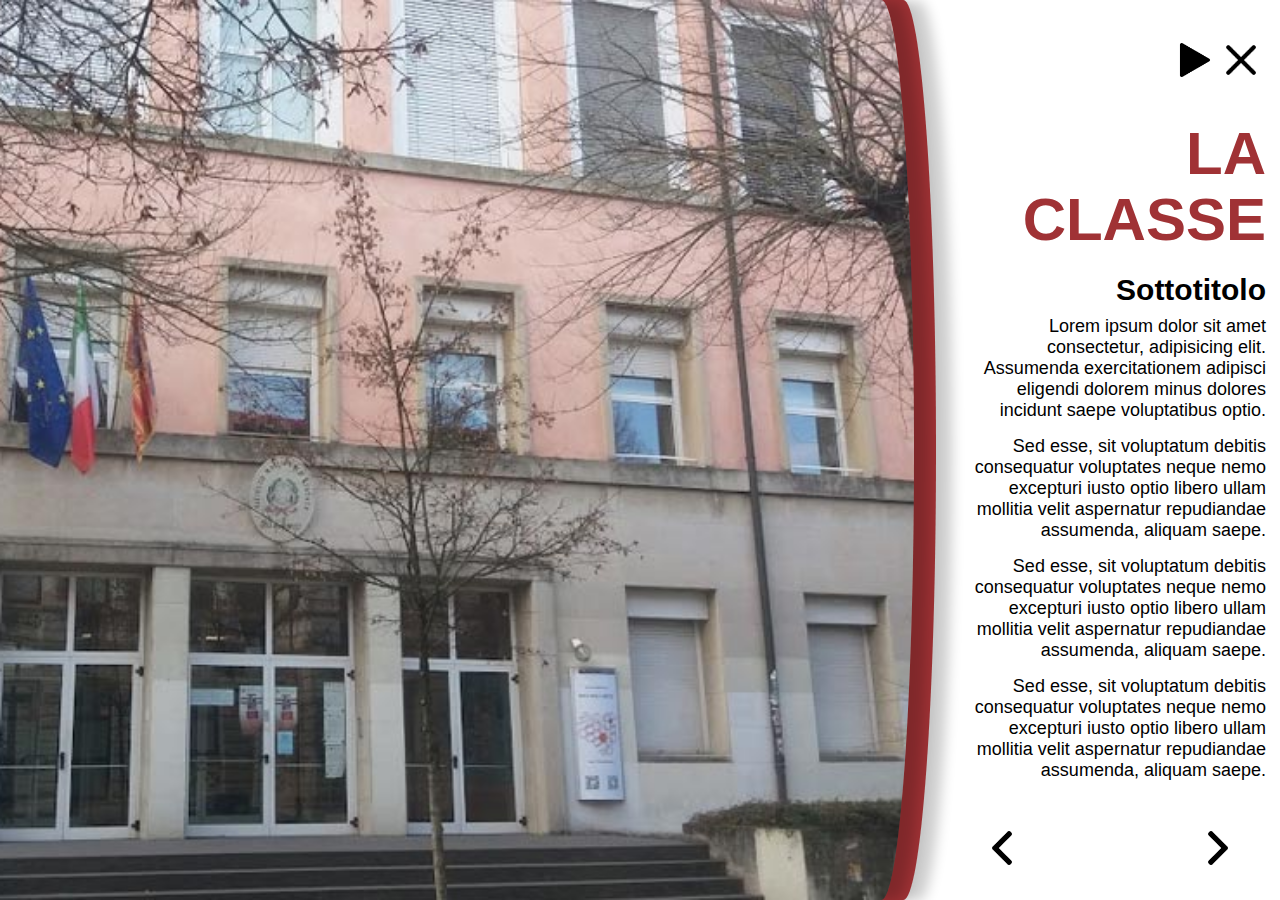
<file: tour/index.html>
<!DOCTYPE html>
<html lang="en">
<head>
    <meta charset="UTF-8">
    <meta http-equiv="X-UA-Compatible" content="IE=edge">
    <meta name="viewport" content="width=device-width, initial-scale=1.0">
    <link rel="stylesheet" href="../style/index.css">
    <title>Tour</title>
</head>
<body>
    <!-- <main class="tour">
        <div class="container-image">
            <img src="../images/scuola.jpeg" alt="3d school">
        </div>

        <div class="descrizione-wrapper-tour">
            <div class="descrizione-background"></div>
            <div class="descrizione-tour"></div>
        </div>
    </main> -->

    <main class="tour">
        <div class="container-image">
            <img src="../images/scuola.jpeg" alt="3d school">
        </div>

        <div class="desc-ult-wrapper">
            <div class="descrizione-wrapper-tour">
                <div class="volume-exit-wrapper">
                    <img src="../images/play-buttton.png" class="play-pause-button" alt="play">
                    <img src="../images/reject.png" class="exit-button" alt="exit">
                </div>
                <div class="description-wrapper">
                    <h1>LA CLASSE</h1>
                    <h2>Sottotitolo</h2>
                    <p>
                        Lorem ipsum dolor sit amet consectetur, adipisicing elit. Assumenda exercitationem adipisci eligendi dolorem minus dolores incidunt saepe voluptatibus optio.
                    </p>
                    <p>
                        Sed esse, sit voluptatum debitis consequatur voluptates neque nemo excepturi iusto optio libero ullam mollitia velit aspernatur repudiandae assumenda, aliquam saepe.
                    </p>
                    <p>
                        Sed esse, sit voluptatum debitis consequatur voluptates neque nemo excepturi iusto optio libero ullam mollitia velit aspernatur repudiandae assumenda, aliquam saepe.
                    </p>
                    <p>
                        Sed esse, sit voluptatum debitis consequatur voluptates neque nemo excepturi iusto optio libero ullam mollitia velit aspernatur repudiandae assumenda, aliquam saepe.
                    </p>
                </div>
                <div class="navgation-buttons-wrapper">
                    <img src="../images/left-arrow.png" alt="left arrow">
                    <img src="../images/right-arrow.png" alt="right arrow">
                </div>
            </div>
        </div>
    </main>

    <script src="../javascript/app.js"></script>
</body>
</html>
</file>
<file: style/index.css>
/* MORO */

#three-js-canvas {
    height: 100vh;
    width: 100vw;
    position: absolute;
    object-fit: cover;

}

canvas {
    transition: 
        opacity 0.75s ease-in-out, 
        filter 0.75s ease-in-out, 
        transform 0.75s ease-in-out;
}

canvas.blur {
    filter: blur(200px);
    -webkit-filter: blur(200px);
    opacity: 0.7;
    transform: scale(1.3, 1.3);
}

canvas:active {
    cursor: grabbing;
}


/* IVAN */

@import url('https://fonts.googleapis.com/css2?family=Poppins:wght@400;600;700&family=Satisfy&display=swap');

* {
    margin: 0;
    padding: 0;
    box-sizing: border-box;
}

:root {
    --duca-red: #A03235;
    --duca-red-more-saturation: #670000;
    --transition: all 0.25s cubic-bezier(0.645,0.045,0.355,1);
}

body {
    overflow-x: hidden;
    font-family: 'Poppins', sans-serif;
    -webkit-font-smoothing: antialiased;
    font-weight: 400;
}

::-webkit-scrollbar {
    width: 5px;
}

::-webkit-scrollbar-thumb {
    border-radius: 20px;
    background-color: #d3d3d3;
}

::-webkit-scrollbar-thumb:hover {
    background-color: #b3b3b3;
}

button {
    background-color: transparent;
    border: none;
    outline: none;
    cursor: pointer;
}

h1, h2, h3, h4, h5, h6 {
    margin: 0px 0px 10px;
    font-weight: 600;
    line-height: 1.1;
}

p {
  margin: 0px 0px 15px;
}

a {
  display: inline-block;
  text-decoration: none;
  text-decoration-skip-ink: auto;
  cursor: pointer;
  color: inherit;
  position: relative;
  transition: var(--transition);
}

/* a.bottom-effect::after {
  content: "";
  position: absolute;
  bottom: 0;
  left: 0;
  height: 1px;
  width: 0;
  background-color: rgb(255, 255, 255);
  transition: var(--transition);
  opacity: 0.5;
}

a.bottom-effect:hover::after {
  width: 100%;
} */

button {
  background-color: transparent;
  border: none;
  outline: none;
  cursor: pointer;
}

i {
  cursor: pointer;
}

/* ul {
  list-style: none;
} */

.hide {
    display: none!important;
}

/* START NAV */

.deactivateNav {
    transform: translateY(-1000px);
}

.color-class-white {
    color: rgb(192, 192, 192);
}

.color-class-white:hover {
    color: white;
}

.color-class-black {
    color: rgb(75, 75, 75);
}

.color-class-black:hover, .active-black {
    color: rgb(0, 0, 0);
}

.background-white {
    background: white!important;
}

nav {
    display: flex;
    justify-content: space-around;
    align-items: center;
    padding: 8px 1.5em;
    height: max(8vh, 70px);
    z-index: 20;
    position: fixed;
    width: 100%;
    transition: all 250ms ease-in-out;
}

nav.active {
    height: max(7vh, 70px);
    background-color: #fff;
}

.logo {
    float: left;
}

.logo a {
    color: rgb(255, 255, 255);
    text-transform: uppercase;
    font-weight: 700;
    font-size: 18px;
    letter-spacing: 0px;
    text-decoration: none;
}

nav ul {
    float: right;
}

nav ul li {
    display: inline-block;
}

nav ul li:not(:first-child) {
    margin-left: 48px;
}

nav ul li:last-child {
    margin-right: 24px;
}

nav ul li a {
    display: inline-block;
    outline: none;
    color: rgb(255, 255, 255);
    text-transform: uppercase;
    text-decoration: none;
    font-size: 14px;
    letter-spacing: .4px;
    font-weight: 600;
}

@media screen and (max-width: 1050px) {
    nav {
        justify-content: space-between;
    }
}

@media screen and (max-width: 864px) {
    .color-class-white, .color-class-white:hover, .color-class-black, .color-class-black:hover {
        color: black;
    }

    nav.active {
        height: max(8vh, 70px);
    }

    .nav-wrapper {
        position: fixed;
        top: 0;
        left: 0;
        width: 100%;
        height: 100%;
        transform: translateY(100%);
        z-index: -1;
        background: #fff;
        opacity: 0;
        transition: opacity 0.2s ease-in-out;
    }

    .nav-wrapper ul {
        position: absolute;
        top: 50%;
        transform: translateY(-50%);
        width: 100%;
    }

    .nav-wrapper ul li {
        display: block;
        float: none;
        width: 100%;
        text-align: right;
        margin-bottom: 10px;
    }

    .nav-wrapper ul li:nth-child(1) a {
        transition-delay: 0.2s;
    }

    .nav-wrapper ul li:nth-child(2) a {
        transition-delay: 0.3s;
    }

    .nav-wrapper ul li:nth-child(3) a {
        transition-delay: 0.4s;
    }

    .nav-wrapper ul li:nth-child(4) a {
        transition-delay: 0.5s;
    }

    .nav-wrapper ul li:not(:first-child){
        margin-left: 0;
    }

    .nav-wrapper ul li a {
        padding: 10px 24px;
        opacity: 0;
        color: #000;
        font-size: 14px;
        font-weight: 600;
        letter-spacing: 1.2px;
        transform: translateX(100px);
        transition: all 0.3s cubic-bezier(0.13, -0.14, 1, 1.28);
    }

    .nav-btn {
        position: fixed;
        right: 10px;
        top: 14px;
        display: block;
        width: 48px;
        height: 48px;
        cursor: pointer;
        z-index: 9999;
        border-radius: 50%;
    }

    .nav-btn i {
        display: block;
        width: 20px;
        height: 2px;
        background: rgb(0, 0, 0);
        border-radius: 2px;
        margin-left: 14px;
        transition: transform 0.2s ease-in-out;
    }

    .nav-btn i:nth-child(1) {
        margin-top: 16px;
    }

    .nav-btn i:nth-child(2) {
        margin-top: 4px;
        opacity: 1;
    }

    .nav-btn i:nth-child(3) {
        margin-top: 4px;
    }
}

#nav:checked + .nav-btn {
    transform: rotate(45deg);
}

#nav:checked + .nav-btn i {
    background: #000!important;
    transition: transform 0.2s ease-in-out;
}

#nav:checked + .nav-btn i:nth-child(1) {
    transform: translateY(6px) rotate(180deg);
}

#nav:checked + .nav-btn i:nth-child(2) {
    opacity: 0;
    transform: translateY(3px) rotate(180deg);
}

#nav:checked + .nav-btn i:nth-child(3) {
    transform: translateY(-6px) rotate(90deg);
}

.nav-wrapper-active {
    z-index: 9990!important;
    opacity: 1!important;
    transform: translateY(0);
}

#nav:checked ~ .nav-wrapper {
    z-index: 9990;
    opacity: 1;
}

.nav-wrapper-ul-active {
    opacity: 1!important;
    transform: translateX(0)!important;
}

#nav:checked ~ .nav-wrapper ul li a {
    opacity: 1;
    transform: translateX(0);
}

.hidden {
    display: none;
}

/* END NAV */

/* START LANDING PAGE */

.landing {
    height: 100vh;
    width: 100%;
    margin: auto;
    margin: auto;
    display: flex;
    flex-direction: row;
    justify-content: space-evenly;
    align-items: center;
}

.landing .landing-square {
    position: relative;
    height: 100%;
    width: 50%;
    overflow: hidden;
    background-color: #bfbfbf;
    transition: var(--transition);
}

.landing .landing-square img.landing-background-img {
    position: absolute;
    height: 100%;
    width: 100%;
    object-fit: cover;
    transition: var(--transition);
    transform: scale(1.1);
    /* filter: blur(2px);
    -webkit-filter: blur(2px); */
}

.landing .landing-square:hover {
    cursor: pointer;
}

.landing .landing-square:hover img.landing-background-img {
    transform: scale(1);
}

.landing .landing-square:hover .landing-square-desc-wrapper {
    transform: scale(.909);
}

.landing-square-desc-wrapper {
    position: absolute;
    height: 100%;
    width: 100%;
    /* background-color: rgba(0, 0, 0, 0.35); */
    display: flex;
    flex-direction: row;
    align-items: center;
    justify-content: center;
    transition: var(--transition);
}

.landing-square-desc-wrapper::before {
    content: "";
    position: absolute;
    height: 200%;
    width: 200%;
    background-color: rgba(0, 0, 0, 0.35);
}

.above-overlay {
    z-index: 2;
}

.landing-square-title p {
    text-align: left;
    font-size: 30px;
    margin-bottom: 2px;
    text-transform: uppercase;
    font-weight: 700;
    letter-spacing: .4px;
    color: white;
    transition: var(--transition);
}

.landing-square-point {
    text-align: left;
    font-size: 30px;
    text-transform: uppercase;
    font-weight: 600;
    margin-left: 8px;
    color: white;
    transition: var(--transition);
}

.landing-square-desc {
    text-align: left;
    font-size: 20px;
    font-weight: 400;
    margin-left: 16px;
    color: white;
    transition: var(--transition);
}

.pop-up-arrow {
    position: absolute;
    top: 50%;
    right: -35px;
    transform: translateY(-50%);
    transition: var(--transition);
}

.landing .landing-square:hover .pop-up-arrow {
    right: 14px;
}

.pop-up-arrow i {
    font-weight: 600;
    font-size: 40px;
    color: white;
}

@media screen and (max-width: 930px) {
    .landing {
        flex-direction: column;
    }

    .landing .landing-square {
        width: 100%;
    }

    .landing-square-title p {
        font-size: 20px;
    }
    
    .landing-square-point {
        font-size: 20px;
    }
    
    .landing-square-desc {
        font-size: 15px;
    }

    .pop-up-arrow i {
        font-size: 28px!important;
    }
}

/* END LANDING PAGE */

/* TOUR PAGE */

.tour {
    width: 100%;
    height: 100vh;
    display: flex;
    flex-direction: row;
}

.container-image {
    position: relative;
    width: 75%;
}

.container-image::before {
    content: "";
    position: absolute;
    height: 100%;
    width: 100%;
    border-radius: 0% 10% 10% 0% / 0% 140% 140% 00%;
    transform: translateX(22px);
    background-color: var(--duca-red);
    -webkit-box-shadow: 16px 1px 13px 0px rgba(0,0,0,0.2); 
    box-shadow: 16px 1px 13px 0px rgba(0,0,0,0.2);
}

.container-image img {
    width: 100%;
    height: 100%;
    position: absolute;
    object-fit: cover;
    border-radius: 0% 10% 10% 0% / 0% 140% 140% 00%;
    -webkit-box-shadow: 16px 1px 13px 0px rgba(0,0,0,0.2); 
    box-shadow: 16px 1px 13px 0px rgba(0,0,0,0.2);
}

.desc-ult-wrapper {
    height: 100%;
    width: 30%;
    display: flex;
    align-items: center;
}

.descrizione-wrapper-tour {
    display: flex;
    flex-direction: column;
    align-items: center;
    justify-content: space-evenly;
    /* height: min(80%, 800px); */
    height: 100%;
    padding-left: 40px;
    margin-right: 14px;
    z-index: 2;
}

.volume-exit-wrapper {
    width: 100%;
    display: flex;
    align-items: center;
    justify-content: right;
}

.volume-exit-wrapper img.play-pause-button {
    height: 34px;
}

.volume-exit-wrapper img.exit-button {
    margin-left: 4px;
    height: 50px;
    width: 50px;
}

.description-wrapper {
    text-align: right;
}

.description-wrapper h1 {
    color: var(--duca-red);
    font-size: 60px;
    margin-bottom: 20px;
}

.description-wrapper h2 {
    font-size: 30px;
    margin-bottom: 10px;
}

.description-wrapper p {
    font-size: 18px;
}

.navgation-buttons-wrapper {
    display: flex;
    flex-direction: row;
    justify-content: space-between;
    width: 80%;
    margin: 0 auto;
    height: 34px;
}

.navgation-buttons-wrapper img {
    height: 100%;
}

/* END TOUR PAGE */

/* START TIMETABLES OPEN DAY */

.open-day-presenza-wrapper {
    padding-top: calc(3/2 * max(8vh, 70px));
    padding-bottom: calc(3/2 * max(8vh, 70px));
    width: min(70%, 1000px);
    margin: auto;
    line-height: 32px;
    letter-spacing: -0.003em;
}

.open-day-presenza-wrapper p {
    margin-bottom: 0;
}

.title {
    font-size: 34px;
    font-weight: 700;
    color: var(--duca-red);
}

.subtitle {
    font-size: 22px;
    font-weight: 600;
    margin-top: 1.6em;
}

.paragraph-text {
    font-size: 20px;
    margin-top: 1.5em;
}

strong {
    font-weight: 600;
}

.list-style {
    font-size: 20px;
    padding-left: 1.2em;
}

.list-style li {
    margin-top: 4px;
}

.btn {
    margin: auto;
    margin-top: 2rem;
    background-color: var(--duca-red);
    display: block;
    font-size: 16px;
    color: #fff;
    text-transform: capitalize;
    border-radius: 7px;
    letter-spacing: 1px;
    transition: 0.4s;
}

.btn:hover {
    transform: scale(1.04);
    box-shadow: 0 0rem 1rem rgba(103, 0, 0, 0.5);
    transition: box-shadow 0.25s ease, transform 0.25s ease;
}

.get-more-btn {
    padding: 20px;
    display: flex;
    align-items: center;
    justify-content: center;
    font-size: 22px;
    letter-spacing: 0;
    font-weight: 600;
    box-shadow: 0 0rem 1.5rem rgba(103, 0, 0, 0.5);
}

.btn a {
    display: flex;
    flex-direction: row;
    align-items: center;
    justify-content: center;
}

.get-more-btn i {
    margin-left: 0.7rem;
}

.devider {
    height: 3em;
    font-size: 50px;
    letter-spacing: 30px;
    display: flex;
    align-items: center;
    justify-content: center;
    text-align: center;
    line-height: 1;
}

@media screen and (max-width: 864px) {
    .open-day-presenza-wrapper {
        width: min(90%, 1000px);
    }

    .title {
        font-size: 30px;
        font-weight: 700;
    }
    
    .subtitle {
        font-size: 20px;
        margin-top: 1.4em;
    }
    
    .paragraph-text {
        font-size: 18px;
        margin-top: 1.5em;
    }
    
    .list-style {
        font-size: 18px;
    }
    
    .list-style li {
        margin-top: 3px;
    }

    .get-more-btn {
        padding: 18px;
    }
}

/* END TIMETABLES OPEN DAY */

/* START OPEN DAY VIRTUALE */

.open-day-virtuale-wrapper {
    height: 100vh;
    width: 100%;
    position: relative;
    overflow-x: hidden;
}

.full-screen-virtual-img {
    height: 100%;
    width: 100%;
    position: absolute;
    object-fit: cover;
}

.overlay-wrapper {
    position: absolute;
    display: flex;
    flex-direction: column;
    align-items: center;
    justify-content: center;
    background-color: white;
    height: 50px;
    width: 50px;
    border-radius: 40px;
    top: 3%;
    right: 3%;
    transition: 
        width 0.25s cubic-bezier(0.645,0.045,0.355,1), 
        height 0.25s cubic-bezier(0.645,0.045,0.355,1),
        border-radius 0.25s cubic-bezier(0.645,0.045,0.355,1);

}

.overlay-wrapper .info-icon {
    font-size: 50px;
    position: absolute;
}

.overlay-wrapper.active {
    border-radius: 20px;
    height: 480px;
    max-height: 80%;
    width: max(460px, 35%);
}

.overlay-wrapper.active:hover {
    transform: scale(1);
}

.overlay-wrapper.active .info-icon {
    display: none;
}

.virtual-openday-overlay {
    display: flex;
    flex-direction: column;
    align-items: center;
    justify-content: center;
    width: 100%;
    opacity: 0;
    transition: var(--transition);
    transition-property: opacity;
    transition-delay: 0.25s;
    transform: scale(0);
}

.virtual-openday-overlay button {
    display: flex;
    align-items: center;
    width: fit-content;
    color: black;
    padding: 12px 20px;
    margin-top: 16px;
    border: solid 1px;
    border-radius: 4px;
    font-size: inherit;
    background-color: transparent;
    transition: var(--transition);
}

.virtual-openday-overlay button:hover {
    background-color: rgb(211, 211, 211);
}

.overlay-wrapper.active .virtual-openday-overlay {
    transform: scale(1);
    opacity: 1;
}

.virtual-title-wrapper {
    width: 95%;
    display: flex;
    flex-direction: row;
    justify-content: space-between;
    align-items: center;
    padding-bottom: 4px;
    border-bottom: 1px solid #dedede;
}

.title-wrap {
    display: flex;
    flex-direction: row;
    align-items: center;
    justify-content: space-between;
}

.virtual-title-wrapper h1 {
    font-size: 48px;
    margin: 0 0 0 4px;
}

.virtual-title-wrapper i {
    font-size: 42px;
    font-weight: bold;
    cursor: pointer;
    transition: var(--transition);
}

.virtual-title-wrapper i:hover {
    color: rgba(0, 0, 0, 0.7);
}

.attibutes-list-wrapper {
    margin-top: 24px;
    width: 95%;
}

.attibutes-list-wrapper ul {
    padding-left: 1.2em;
}

.paragraph-wrapper {
    margin-top: 24px;
    width: 95%;
}

.fullscreen-wrap i {
    position: absolute;
    transform: translatex(-200px);
    bottom: 2%;
    left: 2%;
    font-size: 40px;
    color: white;
    font-weight: bold;
    transition: var(--transition);
}

.fullscreen-wrap.active i {
    transform: translateX(0px);
}

.fullscreen-wrap i:hover {
    transform: scale(1.2);
}

@media screen and (max-width: 500px) {
    .virtual-openday-overlay {
        padding: 40px 0px;
    }

    .overlay-wrapper.active {
        width: 94%;
    }
}

/* STOP OPEN DAY VIRTUALE */

/* START OVERLAY FOR VIRTUAL OPENDAY ANIMATIONS */
.super-overlay {
    height: 100%;
    width: 100%;
    z-index: -1;
    position: absolute;
    top: 0;
    transition: all 0.25s cubic-bezier(0.645,0.045,0.355,1);
}

.super-overlay.active {
    z-index: 90;
    background-color: #000;
}

/* END OVERLAY FOR VIRTUAL OPENDAY ANIMATIONS */

/* START OFFERTA FORMATIVA */

.offerta-formativa {
    width: 100%;
    width: min(70%, 1000px);
    margin: auto;
    line-height: 32px;
    letter-spacing: -0.003em;
    background-color: rgb(255, 255, 255);
    padding-top: calc(3/2 * max(8vh, 70px));
    padding-bottom: calc(3/2 * max(8vh, 70px));
}

.experiences-description-wrapper .paragraph-text {
    margin-top: 1em;
}

.quadro-orario {
    width: 100%;
    margin-top: 4em;
    display: flex;
    justify-content: center;
}

.quadro-orario img {
    width: 50%;
    box-shadow: 0 0.5rem 1.5rem rgb(22 28 45 / 50%);
}

@media screen and (max-width: 864px) {
    .offerta-formativa {
        width: min(90%, 1000px);
    }

    .quadro-orario img {
        width: 80%;
    }
}

/* END OFFERTA FORMATIVA */

/* menu */

.experiences-description-wrapper {
  display: flex;
  flex-direction: column;
  width: 100%;
}

.experiences-effect-wrapper {
  width: 100%;
  display: flex;
  flex-direction: column;
  color: black;
  position: relative;
}

.experiences-effect-wrapper span {
  position: absolute;
  width: 150px;
  height: 2px;
  background-color: var(--duca-red);
  transition: var(--transition);
}

.experiences-effect-wrapper::after {
  content: "";
  width: 100%;
  height: 2px;
  background-color: #dedede;
}

.experiences-buttons-wrapper {
  height: fit-content;
  width: fit-content;
  display: flex;
  flex-direction: row;
  color: var(--slope);
}

.experiences-buttons-wrapper div {
  text-transform: capitalize;
  font-size: var(--fz-sm);
  display: flex;
  align-items: center;
  justify-content: center;
  height: 56px;
  width: 150px;
  line-height: 2;
  cursor: pointer;
  transition: var(--transition);
}

.experiences-buttons-wrapper div.active {
    color: var(--duca-red);
    background-color: #74656610;
}

.experiences-buttons-wrapper div:hover {
    color: var(--duca-red);
    background-color: #74656610;
}

@media screen and (max-width: 864px) {
    .experiences-buttons-wrapper {
        flex-direction: column;
    }

    .experiences-effect-wrapper {
        flex-direction: row;
    }

    .experiences-effect-wrapper::after {
        width: 2px;
        height: calc(56px * 5);
    }

    .experiences-effect-wrapper span {
        position: absolute;
        width: 2px;
        height: 56px;
        background-color: var(--duca-red);
        transition: var(--transition);
    }

    .experiences-buttons-wrapper {
        width: calc(100% - 2px);
    }

    .experiences-buttons-wrapper div {
        justify-content: left;
        padding-left: 20px;
    }
}
</file>
